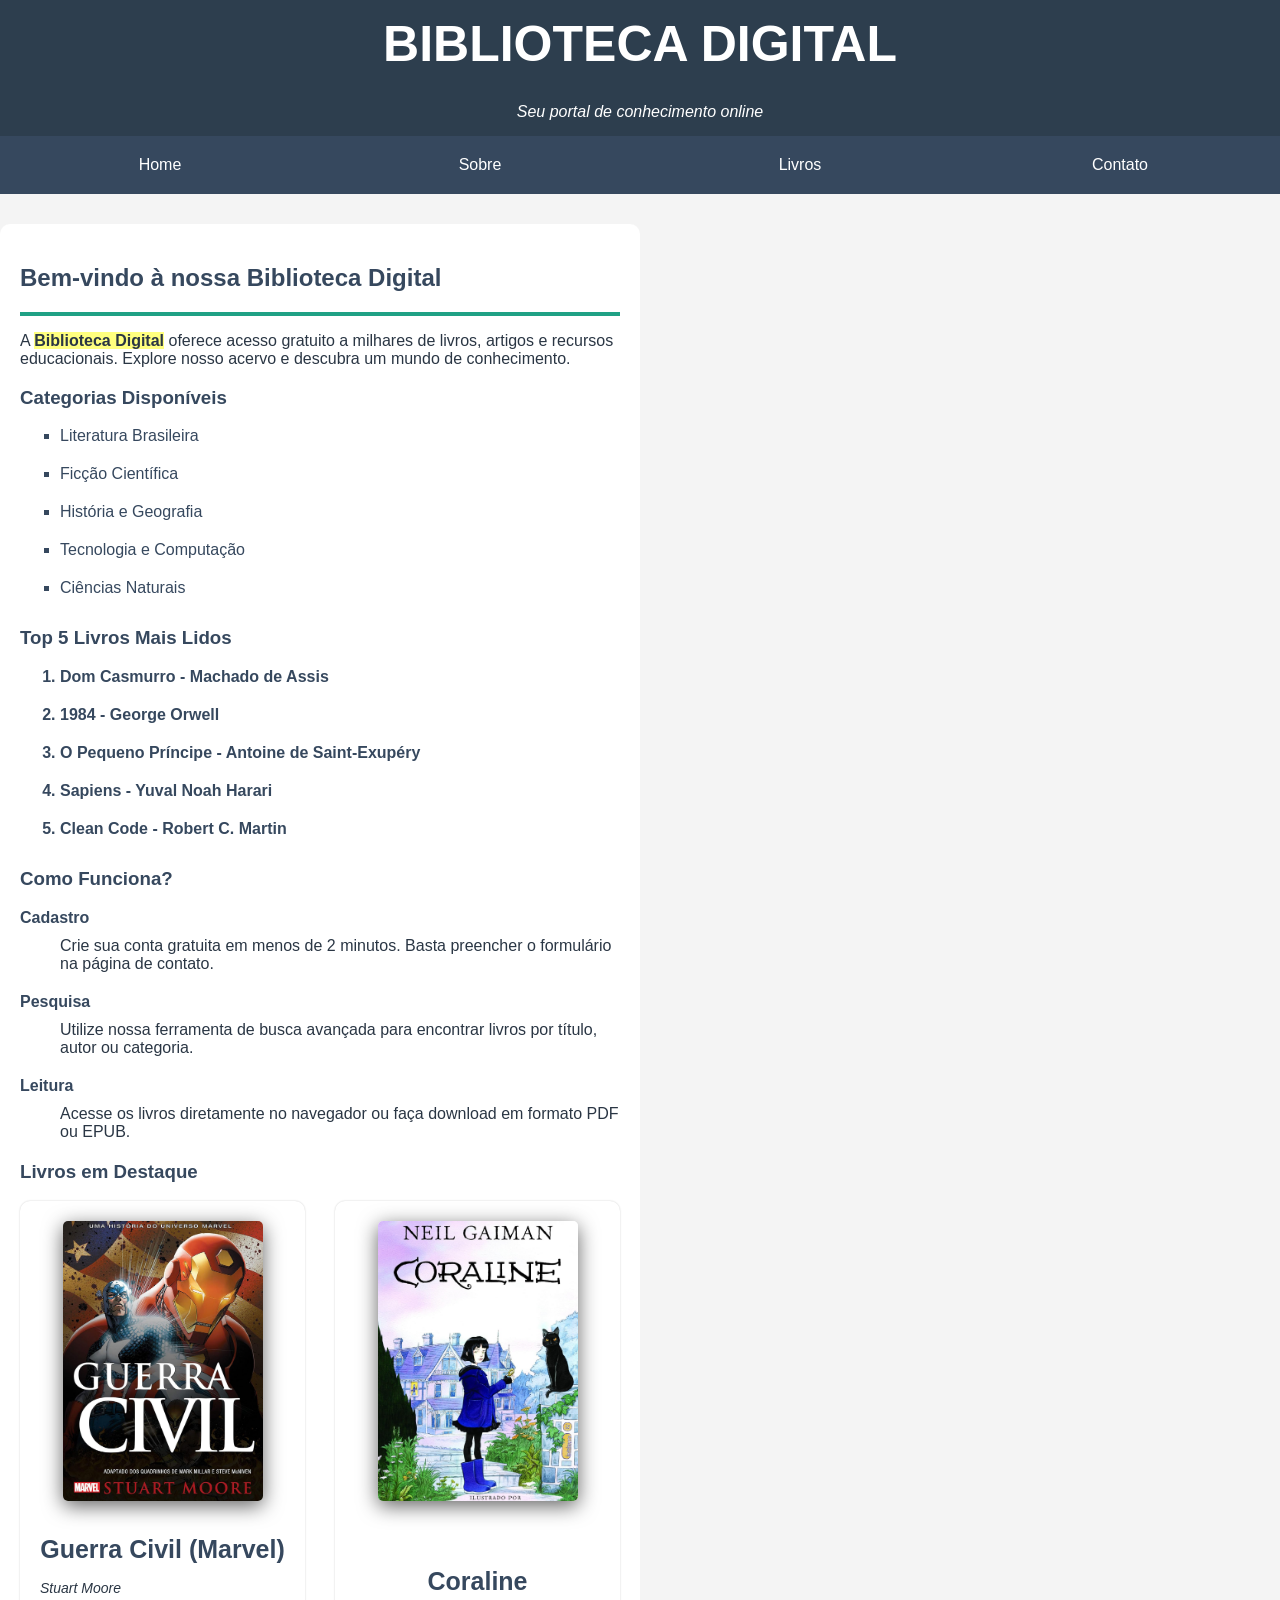
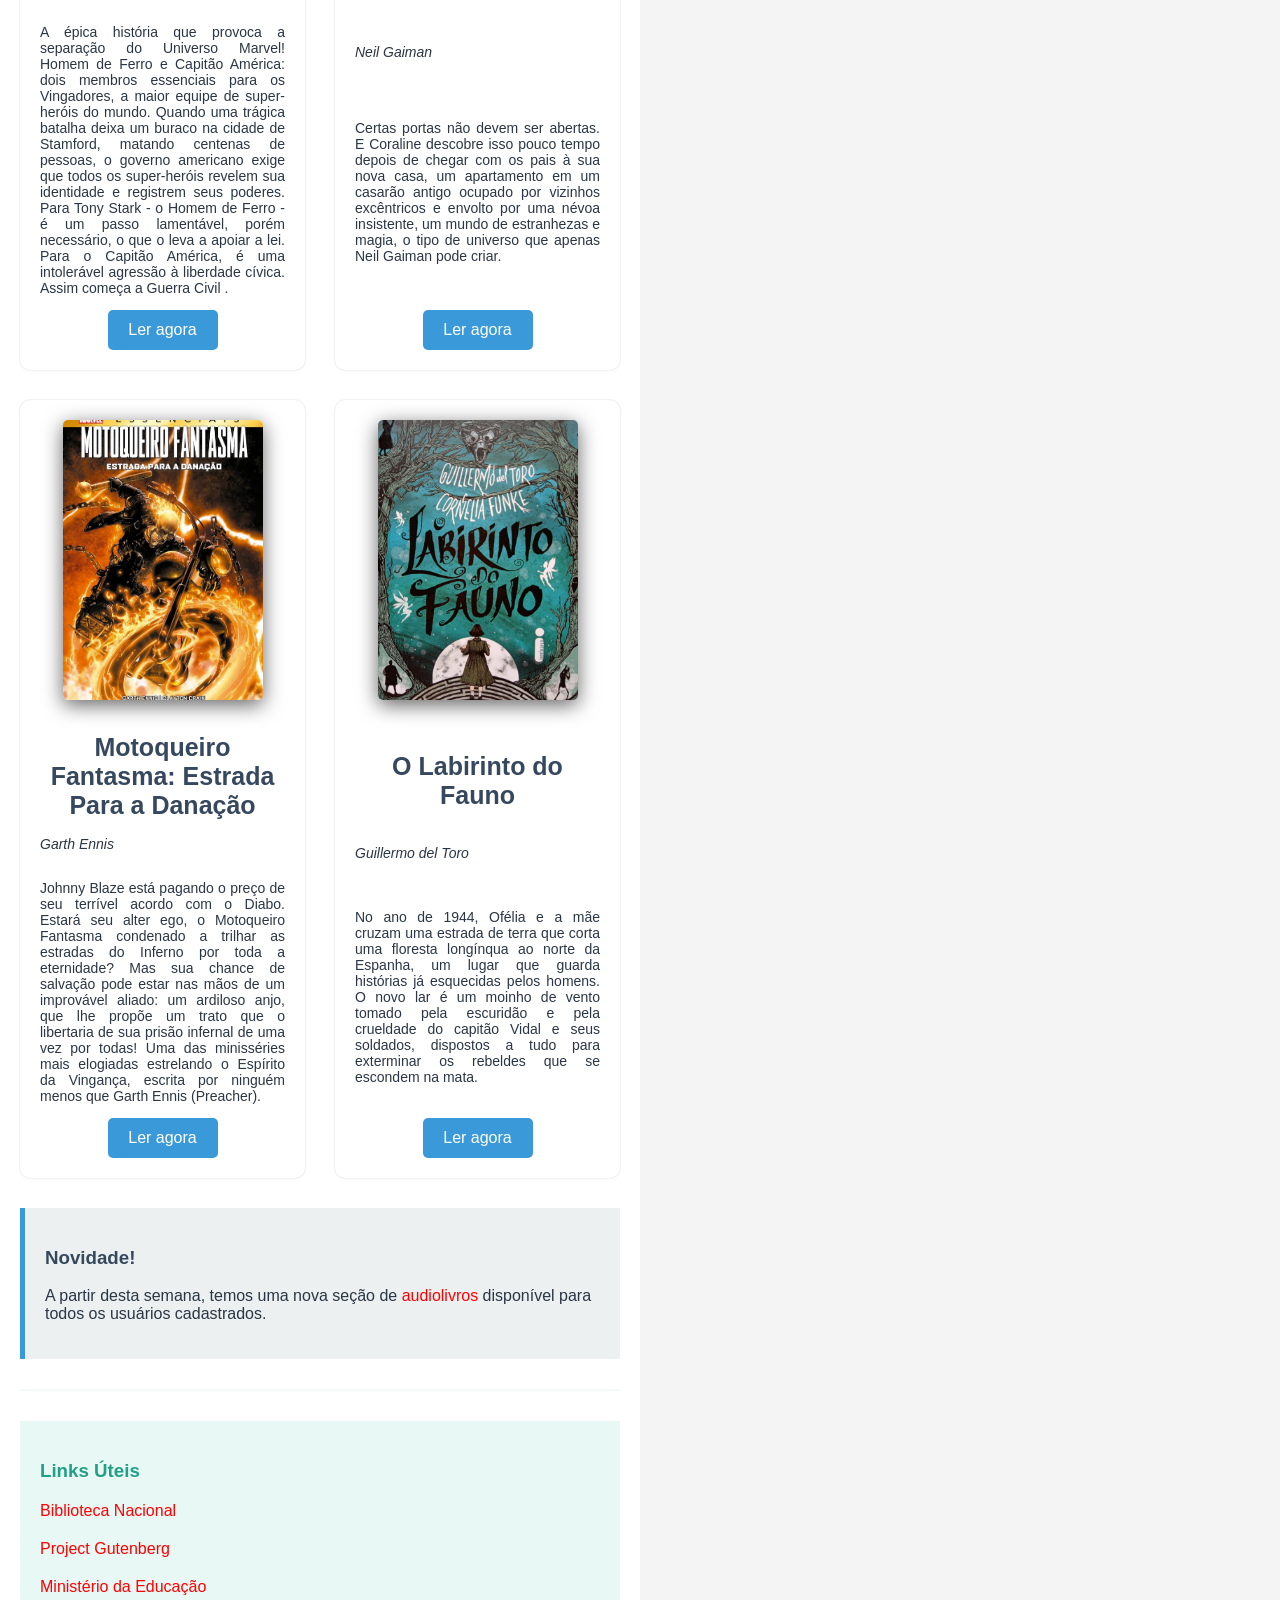
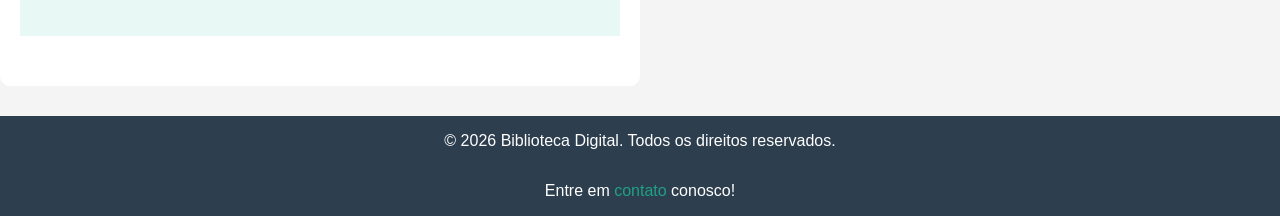
<file: index.html>
<!DOCTYPE html>
<html lang="en">

<head>
    <meta charset="UTF-8">
    <meta name="viewport" content="width=device-width, initial-scale=1.0">
    <link rel="stylesheet" href="style.css">
    <title>Biblioteca Digital</title>
</head>

<body>
    <!-- HEADER -->
    <header>
        <h1>BIBLIOTECA DIGITAL</h1>
        <i class="subtitulo">Seu portal de conhecimento online</i>
    </header>
    <!-- HEADER FIM -->

    <!-- NAV -->
    <nav>
        <ul>
            <li><a href="index.html">Home</a></li>
            <li><a href="#sobre">Sobre</a></li>
            <li><a href="#livros">Livros</a></li>
            <li><a href="contato.html">Contato</a></li>
        </ul>
    </nav>
    <!-- NAV FIM -->

    <!-- MAIN -->
    <div class="main">
        <!-- BEM VINDO -->
        <h2>Bem-vindo à nossa Biblioteca Digital</h2>
        <hr id="hr1">
        <p>A <span id="span1">Biblioteca Digital</span> oferece acesso gratuito a milhares de livros, artigos e recursos
            educacionais. Explore nosso acervo e descubra um mundo de conhecimento.</p>
        <!-- BEM VINDO FIM -->

        <!-- CATEGORIAS DISPONIVEIS -->
        <div class="categorias-disponiveis">
            <h3>Categorias Disponíveis</h3>
            <ul>
                <li>Literatura Brasileira</li>
                <li>Ficção Científica</li>
                <li>História e Geografia</li>
                <li>Tecnologia e Computação</li>
                <li>Ciências Naturais</li>
            </ul>
        </div>
        <!-- CATEGORIAS DISPONIVEIS FIM-->

        <!-- TOP 5 -->
        <div class="top5">
            <h3>Top 5 Livros Mais Lidos</h3>
            <ol>
                <li>Dom Casmurro - Machado de Assis</li>
                <li>1984 - George Orwell</li>
                <li>O Pequeno Príncipe - Antoine de Saint-Exupéry</li>
                <li>Sapiens - Yuval Noah Harari</li>
                <li>Clean Code - Robert C. Martin</li>
            </ol>
        </div>
        <!-- TOP 5 FIM -->

        <!-- COMO FUNCIONA -->
        <div class="como-funciona">
            <h3>Como Funciona?</h3>
            <dl>
                <dt>Cadastro</dt>
                <dd>Crie sua conta gratuita em menos de 2 minutos. Basta preencher o formulário na página de contato.
                </dd>
                <dt>Pesquisa</dt>
                <dd>Utilize nossa ferramenta de busca avançada para encontrar livros por título, autor ou categoria.
                </dd>
                <dt>Leitura</dt>
                <dd>Acesse os livros diretamente no navegador ou faça download em formato PDF ou EPUB.</dd>
            </dl>
        </div>
        <!-- COMO FUNCIONA FIM -->

        <!-- DESTAQUES -->
        <h3>Livros em Destaque</h3>
        <div class="livros-grid">
            <div class="livro-card">
                <img src="images/livro1.jpg" alt="...">
                <h4>Guerra Civil (Marvel)</h4>
                <p class="autor"><i>Stuart Moore</i></p>
                <p class="descricao">A épica história que provoca a separação do Universo Marvel! Homem de Ferro e
                    Capitão América: dois membros essenciais para os Vingadores, a maior equipe de super-heróis do
                    mundo. Quando uma trágica batalha deixa um buraco na cidade de Stamford, matando centenas de
                    pessoas, o governo americano exige que todos os super-heróis revelem sua identidade e registrem seus
                    poderes. Para Tony Stark - o Homem de Ferro - é um passo lamentável, porém necessário, o que o leva
                    a apoiar a lei. Para o Capitão América, é uma intolerável agressão à liberdade cívica. Assim começa
                    a Guerra Civil .</p>
                <a href="#" class="btn-ler">Ler agora</a>
            </div>
            <div class="livro-card">
                <img src="images/livro2.jpg" alt="...">
                <h4>Coraline</h4>
                <p class="autor"><i>Neil Gaiman</i></p>
                <p class="descricao">Certas portas não devem ser abertas. E Coraline descobre isso pouco tempo depois de
                    chegar com os pais à sua nova casa, um apartamento em um casarão antigo ocupado por vizinhos
                    excêntricos e envolto por uma névoa insistente, um mundo de estranhezas e magia, o tipo de universo
                    que apenas Neil Gaiman pode criar.</p>
                <a href="#" class="btn-ler">Ler agora</a>
            </div>
            <div class="livro-card">
                <img src="images/livro3.jpg" alt="...">
                <h4>Motoqueiro Fantasma: Estrada Para a Danação</h4>
                <p class="autor"><i>Garth Ennis</i></p>
                <p class="descricao">Johnny Blaze está pagando o preço de seu terrível acordo com o Diabo. Estará seu
                    alter ego, o Motoqueiro Fantasma condenado a trilhar as estradas do Inferno por toda a eternidade?
                    Mas sua chance de salvação pode estar nas mãos de um improvável aliado: um ardiloso anjo, que lhe
                    propõe um trato que o libertaria de sua prisão infernal de uma vez por todas! Uma das minisséries
                    mais elogiadas estrelando o Espírito da Vingança, escrita por ninguém menos que Garth Ennis
                    (Preacher).</p>
                <a href="#" class="btn-ler">Ler agora</a>
            </div>
            <div class="livro-card">
                <img src="images/livro4.jpg" alt="...">
                <h4>O Labirinto do Fauno</h4>
                <p class="autor"><i>Guillermo del Toro</i></p>
                <p class="descricao">No ano de 1944, Ofélia e a mãe cruzam uma estrada de terra que corta uma floresta
                    longínqua ao norte da Espanha, um lugar que guarda histórias já esquecidas pelos homens. O novo lar
                    é um moinho de vento tomado pela escuridão e pela crueldade do capitão Vidal e seus soldados,
                    dispostos a tudo para exterminar os rebeldes que se escondem na mata.</p>
                <a href="#" class="btn-ler">Ler agora</a>
            </div>
        </div>
        <!-- DESTAQUES FIM -->

        <!-- NOVIDADE -->
        <div class="novidade">
            <h3>Novidade!</h3>
            <p>A partir desta semana, temos uma nova seção de <span>audiolivros</span> disponível para todos os usuários
                cadastrados.</p>
        </div>
        <!-- NOVIDADE FIM -->

        <hr id="hr2">

        <!-- LINKS UTEIS -->
        <div class="links-uteis">
            <h3>Links Úteis</h3>
            <a href="#">Biblioteca Nacional</a>
            <a href="#">Project Gutenberg</a>
            <a href="#">Ministério da Educação</a>
        </div>
        <!-- LINKS UTEIS FIM -->

    </div>
    <!-- MAIN FIM -->

    <!-- FOOTER -->
    <footer>
        <p>© 2026 Biblioteca Digital. Todos os direitos reservados.</p>
        <p>Entre em <a href="contato.html">contato</a> conosco!</p>
    </footer>
    <!-- FOOTER FIM -->

</body>

</html>
</file>
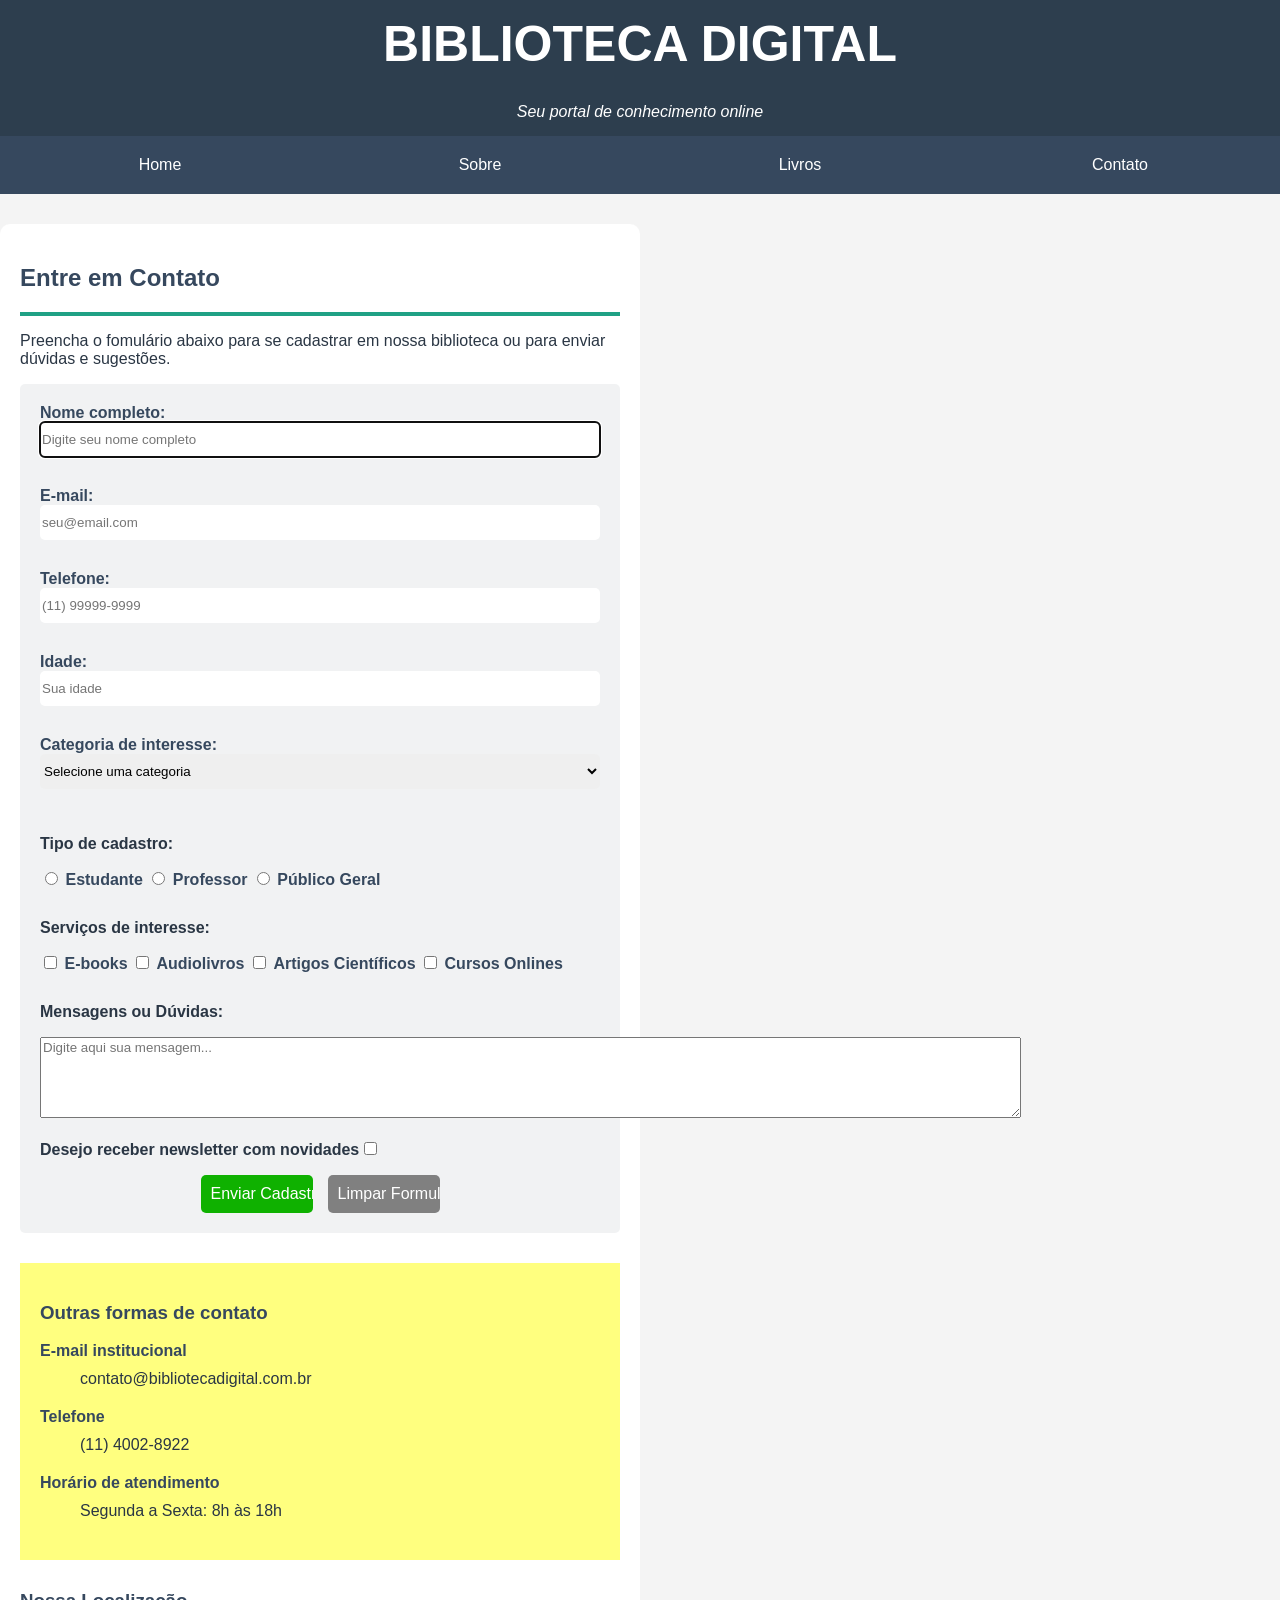
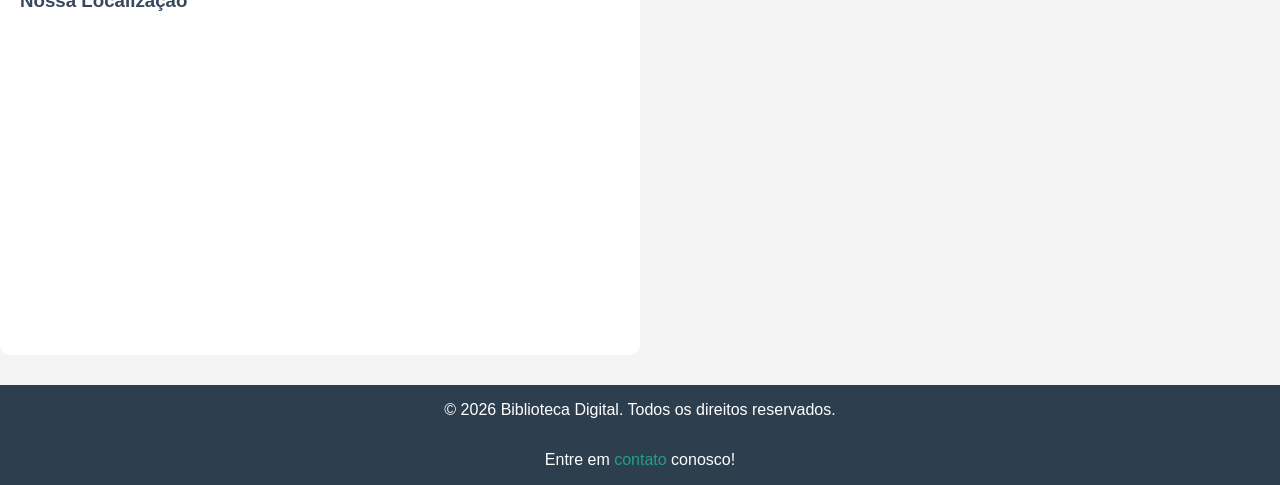
<file: contato.html>
<!DOCTYPE html>
<html lang="en">

<head>
    <meta charset="UTF-8">
    <meta name="viewport" content="width=device-width, initial-scale=1.0">
    <title>Biblioteca Digital - Contato</title>
    <link rel="stylesheet" href="style.css">
</head>

<body>
    <!-- HEADER -->
    <header>
        <h1>BIBLIOTECA DIGITAL</h1>
        <i class="subtitulo">Seu portal de conhecimento online</i>
    </header>
    <!-- HEADER FIM -->

    <!-- NAV -->
    <nav>
        <ul>
            <li><a href="index.html">Home</a></li>
            <li><a href="#sobre">Sobre</a></li>
            <li><a href="#livros">Livros</a></li>
            <li><a href="contato.html">Contato</a></li>
        </ul>
    </nav>
    <!-- NAV FIM -->

    <!-- MAIN -->
    <div class="main">
        <!-- INTRODUÇÃO -->
        <h2>Entre em Contato</h2>
        <hr id="hr1">
        <p>Preencha o fomulário abaixo para se cadastrar em nossa biblioteca ou para enviar dúvidas e sugestões.</p>
        <!-- INTRODUÇÃO FIM -->

        <!-- FORM -->
        <form class="form">
            
            <div class="fperguntas">
                <label for="nome">Nome completo:</label><br>
                <input type="text" id="nome" autofocus placeholder="Digite seu nome completo"><br>

                <label for="email">E-mail:</label><br>
                <input type="email" id="email" placeholder="seu@email.com"><br>

                <label for="telefone">Telefone:</label><br>
                <input type="tel" placeholder="(11) 99999-9999"><br>

                <label for="idade">Idade:</label><br>
                <input type="number" placeholder="Sua idade" min="0"><br>

                <label for="categoria">Categoria de interesse:</label><br>
                <select name="categorias" id="categoria">
                    <option value="" disabled selected>Selecione uma categoria</option>
                    <option value="Literatura Brasileira">Literatura Brasileira</option>
                    <option value="Ficção Científica">Ficção Científica</option>
                    <option value="História e Geografia">História e Geografia</option>
                    <option value="Tecnologia e Computação">Tecnologia e Computação</option>
                    <option value="Ciências Naturais">Ciências Naturais</option>
                </select><br>
            </div>

            <div class="tipos-cadastros">
            <p>Tipo de cadastro:</p>
            <input type="radio" id="estudante" value="estudante">
            <label for="estudante">Estudante</label>
            <input type="radio" id="professor" value="professor">
            <label for="professor">Professor</label>
            <input type="radio" id="publico" value="publico">
            <label for="publico">Público Geral</label><br>
            </div>

            <div class="servicos">
            <p>Serviços de interesse:</p>
            <input type="checkbox" id="ebook" value="ebook">
            <label for="ebook">E-books</label>
            <input type="checkbox" id="audio" value="audio">
            <label for="audio">Audiolivros</label>
            <input type="checkbox" id="artigo" value="artigo">
            <label for="artigo">Artigos Científicos</label>
            <input type="checkbox" id="curso" value="curso">
            <label for="curso">Cursos Onlines</label>
            </div>

            <p>Mensagens ou Dúvidas:</p>
            <textarea name="mensagem" id="mensagem" placeholder="Digite aqui sua mensagem..." rows="5"   cols="120"></textarea>

            <p id="newsletter">Desejo receber newsletter com novidades</p>
            <input type="checkbox" id="newsletter"><br>

            <div class="forms-bt">
            <input type="submit" id="enviar" value="Enviar Cadastro">
            <input type="reset" id="reset" value="Limpar Formulário">
            </div>

        </form>
        <!-- FORM FIM -->

        <!-- CONTATOS -->
        <div class="contatos">
            <h3>Outras formas de contato</h3>
            <dl>
                <dt>E-mail institucional</dt>
                <dd>contato@bibliotecadigital.com.br
                </dd>
                <dt>Telefone</dt>
                <dd>(11) 4002-8922
                </dd>
                <dt>Horário de atendimento</dt>
                <dd>Segunda a Sexta: 8h às 18h</dd>
            </dl>
        </div>
        <!-- CONTATOS FIM -->

        <!-- MAPS -->
        <div>
            <h3>Nossa Localização</h3>
            <iframe
                src="https://www.google.com/maps/embed?pb=!1m18!1m12!1m3!1d3654.1651168361454!2d-46.703838623871206!3d-23.670052478725417!2m3!1f0!2f0!3f0!3m2!1i1024!2i768!4f13.1!3m3!1m2!1s0x94ce5036539648d5%3A0x78501a72680ea23a!2sCentro%20Universit%C3%A1rio%20Senac%20-%20Santo%20Amaro!5e0!3m2!1spt-BR!2sbr!4v1778871933470!5m2!1spt-BR!2sbr"
                width="100%" height="300px" style="border:0;" allowfullscreen="" loading="lazy"
                referrerpolicy="no-referrer-when-downgrade"></iframe>
        </div>
        <!-- MAPS FIM -->

    </div>
    <!-- MAIN FIM -->

    <!-- FOOTER -->
    <footer>
        <p>© 2026 Biblioteca Digital. Todos os direitos reservados.</p>
        <p>Entre em <a href="contato.html">contato</a> conosco!</p>
    </footer>
    <!-- FOOTER FIM -->


</body>

</html>
</file>
<file: style.css>
* {
    box-sizing: border-box;
    font-family: Arial, Helvetica, sans-serif;
}

body {
    background-color: #f4f4f4;
    margin: 0;
    padding: 0;
}

header {
    background-color: #2d3e4e;
    text-align: center;
}

header h1 {
    margin: 0;
    color: white;
    font-size: 50px;
    padding: 15px;
}

.subtitulo {
    display: inline-block;
    color: white;
    padding: 15px;
}

nav {
    position: sticky;
    top: 0;
    z-index: 1;
    background-color: #36485e;
}

nav ul {
    display: flex;
    justify-content: space-between;
    list-style: none;
    text-align: center;
    margin: 0;
    padding: 0;

}

nav li{
    width: 300%;
}

nav a {
    display: block;
    text-decoration: none;
    color: white;
    padding: 20px;
}

nav a:hover {
    background-color: #20a185;
}


#hr1 {
    border: #20a185 2px solid;
}

.main {
    margin: 30px 0;
    justify-self: center;
    width: 50%;
    background-color: white;
    border-radius: 10px;
    padding: 20px 20px;
}

.main h2,
.main h3 {
    color: #36485e;
}


.main p {
    color: #2a3644;
}

#span1 {
    background-color: rgba(255, 255, 0, 0.500);
    font-weight: bold;
}

.categorias-disponiveis ul {
    list-style-type: square;
    margin-bottom: 30px;
}

.categorias-disponiveis li {
    margin-bottom: 20px;
    color: #36485e;
}

.top5 ol {
    margin-bottom: 30px;
}

.top5 li {
    margin-bottom: 20px;
    color: #36485e;
    font-weight: bold;
}

.como-funciona dt {
    color: #36485e;
    font-weight: bold;
    margin-bottom: 10px;
}

.como-funciona dd {
    color: #2a3644;
    margin-bottom: 20px;
}

.livros-grid {
    display: grid;
    grid-template-columns: repeat(2, 1fr);
    gap: 30px;
}

.livro-card {
    display: flex;
    flex-direction: column;
    justify-content: space-between;
    border-radius: 10px;
    padding: 20px;
    box-shadow: 0 0 2px rgba(0, 0, 0, 0.2);
}

.livro-card:hover {
    transform: translateY(-5px);
    box-shadow: 0 5px 15px rgba(0, 0, 0, 0.2);
}

.livros-grid img {
    object-fit: cover;
    width: 200px;
    height: 280px;
    box-shadow: 0 5px 20px rgba(0, 0, 0, 0.61);
    border-radius: 5px;
}

.livro-card img {
    align-self: center;
}

.livro-card h4 {
    text-align: center;
    color: #36485e;
    font-size: 25px;
    margin-bottom: 2px;
}

.autor {
    text-align: left;
    font-size: 14px;
}

.descricao {
    text-align: justify;
    font-size: 14px;
}

.btn-ler {
    text-decoration: none;
    color: white;
    text-align: center;
    align-self:center;
    line-height: 40px;
    width: 110px;
    height: 40px;
    border-radius: 5px;
    background-color: #3a99d9;
}

.novidade {
    border-left: #3a99d9 5px solid;
    background-color: #ecf0f1;
    padding: 20px 20px;
    margin: 30px 0;
}

.novidade span {
    color: red;
}

.links-uteis {
    background-color: #e8f8f5;
    padding: 20px 20px;
    margin: 30px 0;

}

.links-uteis h3{
    color: #20a185;
}

.links-uteis a{
    display: block;
    text-decoration: none;
    color: red;
    margin: 20px 0;
}

#hr2 {
    border: #f3fbfa 1px solid;
}

footer {
    background-color: #2d3e4e;
    display: flex;
    flex-direction: column;
    text-align: center;
    color: white;
}

footer a {
    text-decoration: none;
    color: #20a185;
}

/* CONTATO */

.form{
    background-color: #2d3e4e11;
    border: none;
    padding: 20px 20px;
    border-radius: 5px;
}

.fperguntas input,
.fperguntas select{
    width: 100%;
    height: 35px;
    margin-bottom: 30px;
    border: none;
    border-radius: 5px;
}

.form label,
form p{
    color: #36485e;
    font-weight: bold;   
}

.tipos-cadastros,
.servicos{
    margin-bottom: 30px;
}

#newsletter{
    margin: 20px 0;
    display: inline;
}


.forms-bt{
    display: flex;
    justify-content: center;
    gap: 15px;
}

#enviar,
#reset{
    background-color: rgb(15, 177, 0);
    font-size: 16px;
    padding: 10px;
    border-radius: 5px;
    color: white;
    border: none;
    width: 20%;
}

#reset{
    background-color: grey;
}

.contatos{
    background-color: rgba(255, 255, 0, 0.500);
    padding: 20px 20px;
    margin: 30px 0;
}

.contatos dt {
    color: #36485e;
    font-weight: bold;
    margin-bottom: 10px;
}

.contatos dd {
    color: #2a3644;
    margin-bottom: 20px;
}
</file>
